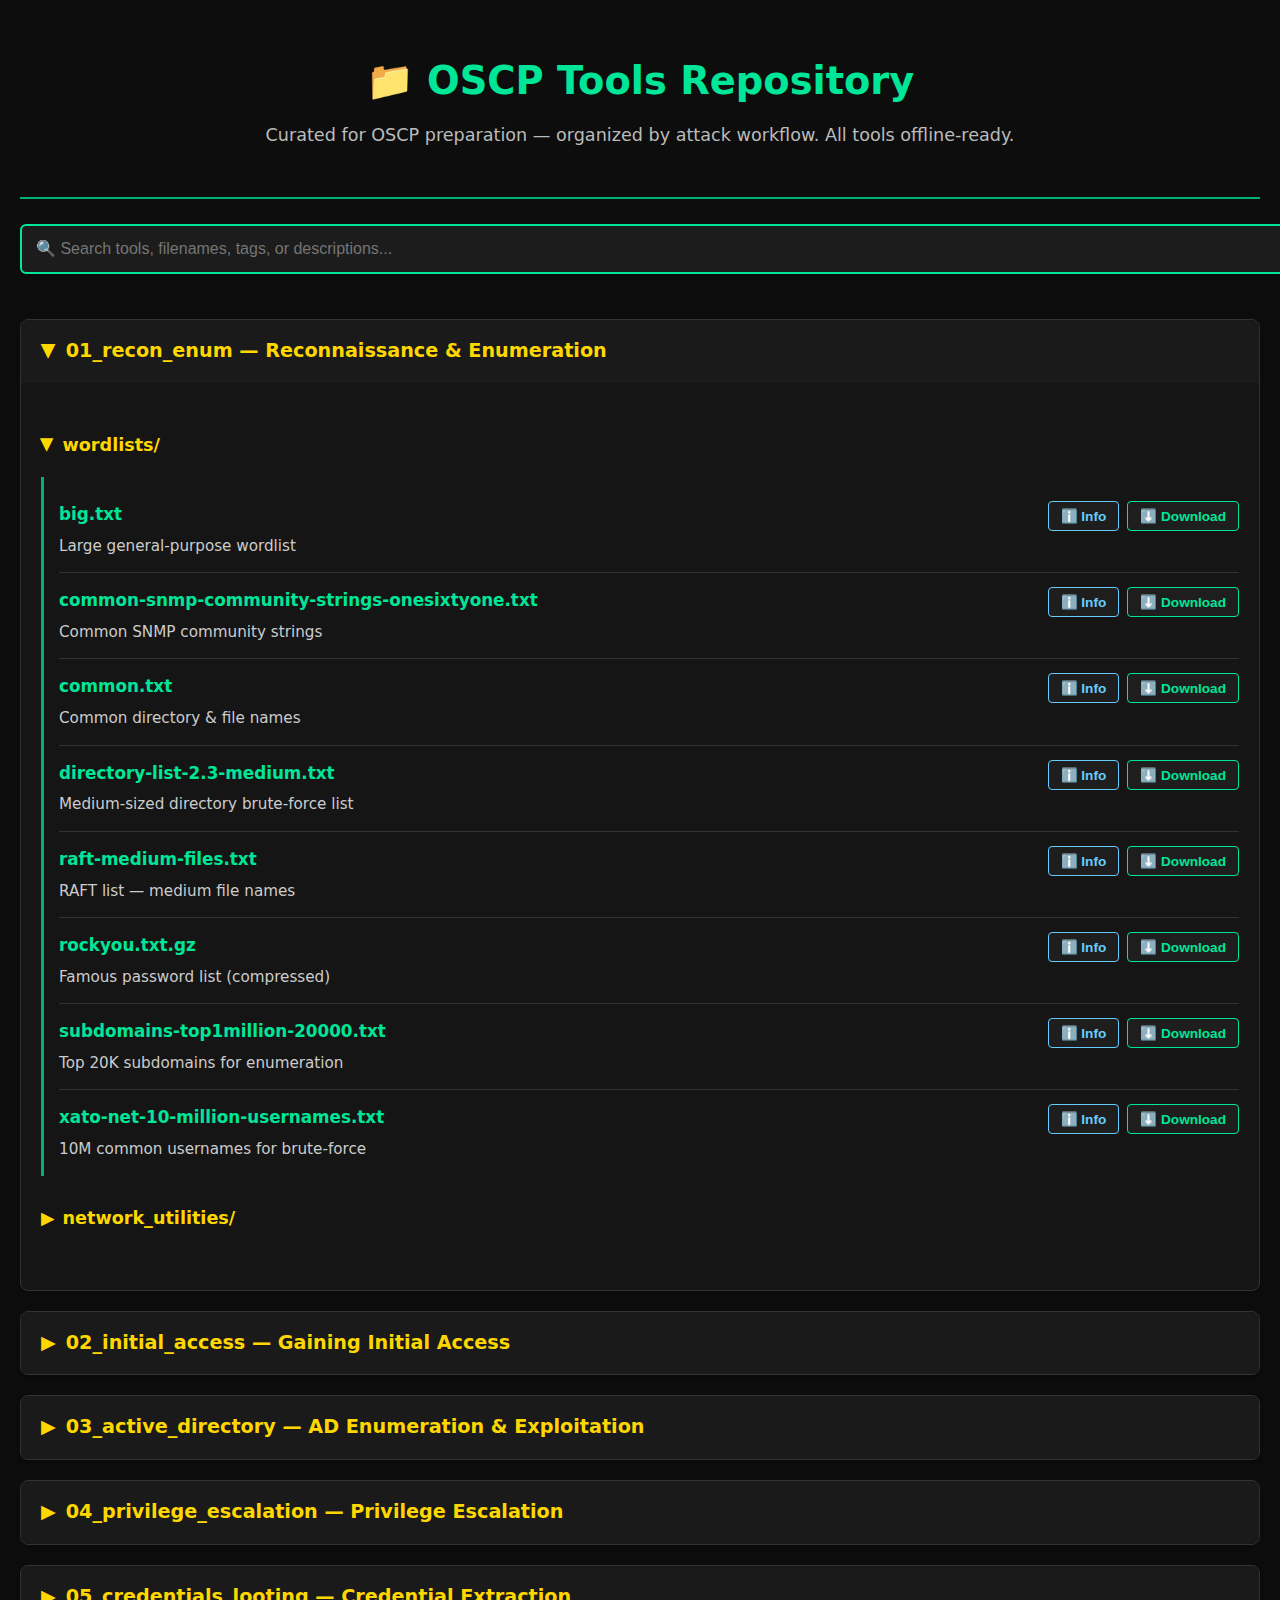
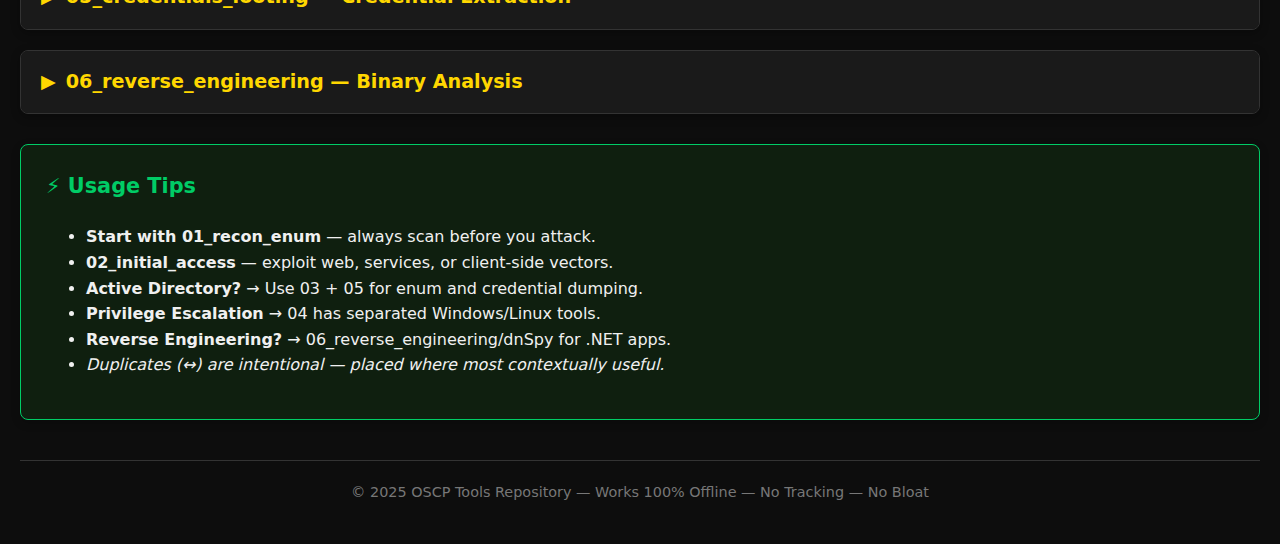
<file: Index.html>
<!DOCTYPE html>
<html lang="en">
<head>
  <meta charset="UTF-8" />
  <meta name="viewport" content="width=device-width, initial-scale=1.0"/>
  <title>OSCP Tools Repository</title>
  <style>
    body {
      font-family: system-ui, -apple-system, sans-serif;
      background: #0d0d0d;
      color: #f0f0f0;
      padding: 20px;
      line-height: 1.6;
      margin: 0;
      min-height: 100vh;
    }

    header {
      text-align: center;
      padding: 30px 0;
      border-bottom: 2px solid #00b374;
    }

    h1 {
      color: #00e699;
      font-size: 2.4rem;
      margin: 0;
      font-weight: 700;
    }

    .subtitle {
      color: #bbb;
      font-size: 1.1rem;
      margin-top: 10px;
    }

    .search {
      width: 100%;
      padding: 14px;
      margin: 25px 0;
      background: #1c1c1c;
      border: 2px solid #00e699;
      color: #fff;
      font-size: 1rem;
      border-radius: 6px;
      box-shadow: 0 2px 6px rgba(0,0,0,0.2);
    }

    .phase {
      margin: 20px 0;
      border: 1px solid #333;
      border-radius: 8px;
      background: #151515;
      overflow: hidden;
      box-shadow: 0 3px 10px rgba(0,0,0,0.3);
    }

    .phase-header {
      background: #1a1a1a;
      padding: 16px 20px;
      font-weight: 700;
      color: #ffd700;
      cursor: pointer;
      display: flex;
      align-items: center;
      font-size: 1.2rem;
    }

    .phase-header::before {
      content: "▶";
      margin-right: 10px;
      display: inline-block;
      transition: transform 0.2s ease;
    }

    .phase.open .phase-header::before {
      transform: rotate(90deg);
    }

    .phase-header:hover {
      background: #222;
    }

    .phase-content {
      padding: 0 20px;
      max-height: 0;
      overflow: hidden;
      transition: max-height 0.4s ease, padding 0.4s ease;
    }

    .phase.open .phase-content {
      padding: 20px;
      max-height: 3000px;
    }

    .category {
      margin: 20px 0;
    }

    .category-header {
      cursor: pointer;
      display: flex;
      align-items: center;
      font-weight: bold;
      color: #ffd700;
      padding: 8px 0;
      font-size: 1.1rem;
    }

    .category-header::before {
      content: "▶";
      margin-right: 8px;
      display: inline-block;
      transition: transform 0.2s ease;
    }

    .category.open .category-header::before {
      transform: rotate(90deg);
    }

    .category-content {
      max-height: 0;
      overflow: hidden;
      transition: max-height 0.3s ease;
      padding-left: 15px;
      border-left: 3px solid #00b374;
      margin-top: 10px;
    }

    .category.open .category-content {
      max-height: 1500px;
      padding-top: 10px;
    }

    .tool {
      display: flex;
      justify-content: space-between;
      align-items: flex-start;
      padding: 14px 0;
      border-bottom: 1px solid #333;
      position: relative;
    }

    .tool:last-child {
      border-bottom: none;
    }

    .tool-info {
      flex: 1;
    }

    .tool-name {
      font-weight: 700;
      color: #00e699;
      font-size: 1.05rem;
    }

    .dup {
      color: #ff6961;
      font-weight: 700;
      margin-left: 8px;
      font-size: 0.95rem;
    }

    .desc {
      color: #ccc;
      margin-top: 6px;
      font-size: 0.95rem;
    }

    .tool-actions {
      display: flex;
      gap: 8px;
      margin-left: 16px;
      flex-shrink: 0;
    }

    .btn {
      background: #1e1e1e;
      color: #00e699;
      border: 1px solid #00e699;
      padding: 6px 12px;
      border-radius: 4px;
      cursor: pointer;
      font-weight: 600;
      font-size: 0.85rem;
      transition: all 0.2s;
      white-space: nowrap;
    }

    .btn:hover {
      background: #00e699;
      color: #000;
    }

    .btn.info {
      color: #66ccff;
      border-color: #66ccff;
    }

    .btn.info:hover {
      background: #66ccff;
      color: #000;
    }

    .modal {
      display: none;
      position: fixed;
      z-index: 100;
      left: 0;
      top: 0;
      width: 100%;
      height: 100%;
      background: rgba(0,0,0,0.85);
      padding: 40px 20px;
      overflow: auto;
    }

    .modal-content {
      background: #1a1a1a;
      margin: auto;
      padding: 30px;
      border: 1px solid #00cc66;
      border-radius: 8px;
      max-width: 800px;
      animation: fadeIn 0.3s;
    }

    @keyframes fadeIn {
      from { opacity: 0; transform: translateY(20px); }
      to { opacity: 1; transform: translateY(0); }
    }

    .close {
      color: #aaa;
      float: right;
      font-size: 28px;
      font-weight: bold;
      cursor: pointer;
    }

    .close:hover {
      color: #fff;
    }

    .tag {
      display: inline-block;
      background: #2a2a2a;
      color: #aaa;
      padding: 2px 8px;
      border-radius: 4px;
      font-size: 0.8rem;
      margin: 2px 4px 2px 0;
    }

    .tag-phase {
      background: #3a1a3a;
      color: #ffd700;
    }

    .modal h2 {
      color: #00e699;
      margin-top: 0;
    }

    .modal p {
      margin: 10px 0;
    }

    .modal-section {
      margin: 20px 0;
    }

    .modal-section h3 {
      color: #ffd700;
      border-bottom: 1px solid #333;
      padding-bottom: 5px;
    }

    .tips {
      background: #0f1f0f;
      padding: 25px;
      margin: 30px 0;
      border: 1px solid #00cc66;
      border-radius: 8px;
      box-shadow: 0 3px 10px rgba(0,0,0,0.2);
    }

    .tips h3 {
      color: #00cc66;
      margin-top: 0;
      font-size: 1.3rem;
    }

    footer {
      text-align: center;
      margin-top: 40px;
      padding: 20px;
      color: #777;
      font-size: 0.9rem;
      border-top: 1px solid #333;
    }

    @media (max-width: 768px) {
      body {
        padding: 12px;
      }
      h1 {
        font-size: 1.8rem;
      }
      .phase-header {
        font-size: 1.1rem;
        padding: 14px 16px;
      }
      .tool-actions {
        flex-direction: column;
        margin-left: 0;
        margin-top: 10px;
      }
    }
  </style>
</head>
<body>
  <header>
    <h1>📁 OSCP Tools Repository</h1>
    <p class="subtitle">Curated for OSCP preparation — organized by attack workflow. All tools offline-ready.</p>
  </header>

  <input type="text" id="search" class="search" placeholder="🔍 Search tools, filenames, tags, or descriptions..." />

  <div id="container"></div>

  <div class="tips">
    <h3>⚡ Usage Tips</h3>
    <ul>
      <li><strong>Start with 01_recon_enum</strong> — always scan before you attack.</li>
      <li><strong>02_initial_access</strong> — exploit web, services, or client-side vectors.</li>
      <li><strong>Active Directory?</strong> → Use 03 + 05 for enum and credential dumping.</li>
      <li><strong>Privilege Escalation</strong> → 04 has separated Windows/Linux tools.</li>
      <li><strong>Reverse Engineering?</strong> → 06_reverse_engineering/dnSpy for .NET apps.</li>
      <li><em>Duplicates (↔) are intentional — placed where most contextually useful.</em></li>
    </ul>
  </div>

  <!-- Modal -->
  <div id="infoModal" class="modal">
    <div class="modal-content">
      <span class="close">&times;</span>
      <h2 id="modalTitle">Tool Info</h2>
      <div id="modalDescription"></div>
      <div id="modalTags"></div>
      <div id="modalPhase"></div>
    </div>
  </div>

  <footer>
    © 2025 OSCP Tools Repository — Works 100% Offline — No Tracking — No Bloat
  </footer>

  <script>
    const modal = document.getElementById('infoModal');
    const span = document.querySelector('.close');

    const toolLookup = {};
    let toolIdCounter = 0;

    span.onclick = function() {
      modal.style.display = "none";
    }

    window.onclick = function(event) {
      if (event.target == modal) {
        modal.style.display = "none";
      }
    }

    function showInfo(toolId) {
      const tool = toolLookup[toolId];
      if (!tool) return;

      document.getElementById('modalTitle').textContent = tool.name;
      document.getElementById('modalDescription').innerHTML = `<strong>Description:</strong> ${tool.detail || tool.desc}`;
      
      let tagsHtml = '<strong>Tags:</strong> ';
      tagsHtml += tool.tags.map(tag => `<span class="tag">${tag}</span>`).join('');
      document.getElementById('modalTags').innerHTML = tagsHtml;

      document.getElementById('modalPhase').innerHTML = `<strong>Phase:</strong> <span class="tag tag-phase">${tool.phase}</span>`;

      modal.style.display = "block";
    }

    // ✅ LOCAL FILE DOWNLOAD — NO URLS
    function downloadTool(filename) {
      const filePath = `./tools/${filename}`;
      const link = document.createElement('a');
      link.href = filePath;
      link.download = filename;
      document.body.appendChild(link);
      link.click();
      document.body.removeChild(link);
    }

    const data = [
      {
        name: "01_recon_enum — Reconnaissance & Enumeration",
        tools: [
          {
            cat: "wordlists/",
            items: [
              {
                name: "big.txt",
                desc: "Large general-purpose wordlist",
                file: "big.txt",
                detail: "A large, general-purpose wordlist containing common directory, file, and subdomain names. Often used as a fallback when more targeted lists fail.",
                tags: ["wordlist", "bruteforce", "directories", "fallback", "general"],
                phase: "01_recon_enum"
              },
              {
                name: "common-snmp-community-strings-onesixtyone.txt",
                desc: "Common SNMP community strings",
                file: "common-snmp-community-strings-onesixtyone.txt",
                detail: "List of commonly used SNMP community strings (like public, private, admin) used to brute-force SNMP services.",
                tags: ["snmp", "bruteforce", "network", "enumeration", "community strings"],
                phase: "01_recon_enum"
              },
              {
                name: "common.txt",
                desc: "Common directory & file names",
                file: "common.txt",
                detail: "Short, curated list of the most common web paths (e.g., /admin, /login, /config). Fast for quick scans.",
                tags: ["wordlist", "web", "fast", "common paths", "quick enum"],
                phase: "01_recon_enum"
              },
              {
                name: "directory-list-2.3-medium.txt",
                desc: "Medium-sized directory brute-force list",
                file: "directory-list-2.3-medium.txt",
                detail: "Medium-sized, well-known directory brute-force list from the DirBuster project. Balanced between speed and coverage.",
                tags: ["wordlist", "dirbuster", "web enum", "medium", "oscp staple"],
                phase: "01_recon_enum"
              },
              {
                name: "raft-medium-files.txt",
                desc: "RAFT list — medium file names",
                file: "raft-medium-files.txt",
                detail: "From the RAFT project — focused on file names (not directories), e.g., backup.zip, config.php, test.aspx.",
                tags: ["wordlist", "files", "raft", "backup files", "source exposure"],
                phase: "01_recon_enum"
              },
              {
                name: "rockyou.txt.gz",
                desc: "Famous password list (compressed)",
                file: "rockyou.txt.gz",
                detail: "Legendary password wordlist from the RockYou breach (2009). Contains 14+ million real-world passwords. Compressed to save space.",
                tags: ["passwords", "rockyou", "cracking", "bruteforce", "credential attack"],
                phase: "02_initial_access"
              },
              {
                name: "subdomains-top1million-20000.txt",
                desc: "Top 20K subdomains for enumeration",
                file: "subdomains-top1million-20000.txt",
                detail: "Top 20,000 most common subdomains (e.g., www, mail, dev, api, staging) from public DNS data.",
                tags: ["subdomains", "dns", "vhost", "bruteforce", "recon"],
                phase: "01_recon_enum"
              },
              {
                name: "xato-net-10-million-usernames.txt",
                desc: "10M common usernames for brute-force",
                file: "xato-net-10-million-usernames.txt",
                detail: "List of 10 million commonly used usernames (e.g., admin, test, user1, backup, svc_apache).",
                tags: ["usernames", "spraying", "kerberos", "enum", "credential"],
                phase: "01_recon_enum"
              }
            ]
          },
          {
            cat: "network_utilities/",
            items: [
              {
                name: "ncat",
                desc: "Quick shell connections",
                file: "ncat",
                detail: "Modern Netcat from Nmap project — supports SSL, proxy, IPv6, and connection brokering.",
                tags: ["netcat", "shell", "transfer", "tunnel", "nc"],
                phase: "01_recon_enum"
              },
              {
                name: "chisel.zip",
                desc: "Port forwarding / pivoting",
                file: "chisel.zip",
                detail: "Fast TCP/UDP tunnel over HTTP, secured via SSH. Creates SOCKS proxies or port forwards through firewalls.",
                tags: ["tunnel", "pivot", "socks", "proxy", "firewall bypass"],
                phase: "01_recon_enum"
              },
              {
                name: "ligolo.zip",
                desc: "Lateral movement proxy",
                file: "ligolo.zip",
                detail: "Lightweight, reverse tunneling tool for lateral movement. Creates encrypted tunnels for proxying traffic.",
                tags: ["pivot", "tunnel", "proxy", "lateral movement", "ligolo-ng"],
                phase: "01_recon_enum"
              },
              {
                name: "PowerCat.ps1",
                desc: "PowerShell netcat",
                file: "PowerCat.ps1",
                dup: "from 01_recon_enum",
                detail: "PowerShell implementation of Netcat. Can listen, connect, transfer files, and execute commands.",
                tags: ["powershell", "netcat", "reverse shell", "windows", "av evasion"],
                phase: "01_recon_enum"
              },
              {
                name: "PortKnocker.sh",
                desc: "Port knocking script",
                file: "PortKnocker.sh",
                detail: "Bash script to perform port knocking — sending packets to closed ports in sequence to trigger hidden services.",
                tags: ["port knocking", "stealth", "access", "script", "covert"],
                phase: "01_recon_enum"
              },
              {
                name: "windapsearch.py",
                desc: "LDAP enumeration",
                file: "windapsearch.py",
                detail: "Python script to enumerate Active Directory via LDAP queries — users, groups, computers, SPNs.",
                tags: ["ldap", "ad enum", "python", "lightweight", "enumeration"],
                phase: "01_recon_enum"
              },
              {
                name: "linpeas.sh",
                desc: "Linux privilege enumeration",
                file: "linpeas.sh",
                dup: "from 04/linux",
                detail: "Linux Privilege Escalation Awesome Script — automated enumeration of misconfigurations, credentials, exploits.",
                tags: ["linux", "privesc", "enum", "automation", "peass"],
                phase: "01_recon_enum"
              },
              {
                name: "winpeasx64.exe",
                desc: "Windows enumeration tool",
                file: "winpeasx64.exe",
                dup: "from 04/windows",
                detail: "Windows Privilege Escalation Awesome Script — .exe version for easy execution on Windows targets.",
                tags: ["windows", "privesc", "enum", "peass", "executable"],
                phase: "01_recon_enum"
              }
            ]
          }
        ]
      },
      {
        name: "02_initial_access — Gaining Initial Access",
        tools: [
          {
            cat: "client_side_attacks/",
            items: [
              {
                name: "exploit.lnk, payload.dll",
                desc: "Malicious files for social engineering",
                file: "client_side.zip",
                detail: "Archive containing malicious LNK, SCF, or DLL files for client-side attacks (e.g., via SMB share or email).",
                tags: ["client-side", "social engineering", "lnk", "dll", "phishing"],
                phase: "02_initial_access"
              }
            ]
          },
          {
            cat: "git_dumper/",
            items: [
              {
                name: "gitdumper.sh",
                desc: "Extract data from exposed .git repos",
                file: "gitdumper.sh",
                detail: "Part of git-tools — downloads and reconstructs exposed .git directories from web servers.",
                tags: ["git", "source leak", "recon", "initial access", "git dumper"],
                phase: "02_initial_access"
              }
            ]
          },
          {
            cat: "cross_compiling/",
            items: [
              {
                name: "adduser.c, evil.dll",
                desc: "Source for compiling custom payloads",
                file: "payloads.zip",
                detail: "Source code (C, C#, etc.) for compiling custom payloads — e.g., adding users, reverse shells, or DLLs.",
                tags: ["source", "compile", "custom", "bypass", "payload"],
                phase: "02_initial_access"
              }
            ]
          },
          {
            cat: "utils",
            items: [
              {
                name: "PowerCat.ps1",
                desc: "Reverse shell & tunneling",
                file: "PowerCat.ps1",
                dup: "from 01_recon_enum",
                detail: "PowerShell implementation of Netcat. Can listen, connect, transfer files, and execute commands.",
                tags: ["powershell", "netcat", "reverse shell", "windows", "av evasion"],
                phase: "02_initial_access"
              }
            ]
          }
        ]
      },
      {
        name: "03_active_directory — AD Enumeration & Exploitation",
        tools: [
          {
            cat: "Enumeration Scripts",
            items: [
              {
                name: "PowerView.ps1",
                desc: "Active Directory reconnaissance",
                file: "PowerView.ps1",
                detail: "PowerShell script for comprehensive AD enumeration — users, groups, ACLs, trusts, GPOs.",
                tags: ["powershell", "ad", "enum", "bloodhound", "powerview"],
                phase: "03_active_directory"
              },
              {
                name: "Get-SPN.ps1",
                desc: "Enumerate Service Principal Names",
                file: "Get-SPN.ps1",
                detail: "Scripts to request Kerberos service tickets (SPNs) and crack them offline for passwords.",
                tags: ["kerberoast", "spn", "tickets", "crack", "ad"],
                phase: "03_active_directory"
              },
              {
                name: "GetNPUsers.py",
                desc: "Find AS-REP roastable users",
                file: "GetNPUsers.py",
                detail: "Impacket script to find AS-REP roastable users (no Kerberos pre-auth).",
                tags: ["asrep roast", "impacket", "kerberos", "no preauth", "crack"],
                phase: "03_active_directory"
              }
            ]
          },
          {
            cat: "Exploitation Tools",
            items: [
              {
                name: "SharpHound.exe",
                desc: "Collect data for BloodHound",
                file: "SharpHound.exe",
                detail: ".NET collector for BloodHound — gathers AD relationships for graph-based attack path analysis.",
                tags: ["bloodhound", "ad", "graph", "sharp", "collector"],
                phase: "03_active_directory"
              },
              {
                name: "SharpGPOAbuse.exe",
                desc: "Abuse Group Policy Objects",
                file: "SharpGPOAbuse.exe",
                detail: "Tool to exploit Group Policy Object permissions for RCE or privilege escalation.",
                tags: ["gpo", "abuse", "privesc", "rce", "sharp"],
                phase: "03_active_directory"
              }
            ]
          },
          {
            cat: "Credential Tools",
            items: [
              {
                name: "mimikatz.exe",
                desc: "Dump credentials from memory",
                file: "mimikatz.exe",
                dup: "from 05",
                detail: "Swiss Army knife for Windows credential extraction — LSASS dump, tickets, hashes, DPAPI.",
                tags: ["mimikatz", "credentials", "lsass", "hashes", "tickets"],
                phase: "03_active_directory"
              },
              {
                name: "Rubeus.exe",
                desc: "Kerberos ticket manipulation",
                file: "Rubeus.exe",
                dup: "from 05",
                detail: "C# tool for Kerberos interaction — request, abuse, and forge tickets (TGTs, TGS, Silver/Golden).",
                tags: ["kerberos", "rubeus", "tickets", "ptt", "otp"],
                phase: "03_active_directory"
              }
            ]
          }
        ]
      },
      {
        name: "04_privilege_escalation — Privilege Escalation",
        tools: [
          {
            cat: "windows/",
            items: [
              {
                name: "PowerUp.ps1",
                desc: "Automated Windows privilege escalation",
                file: "PowerUp.ps1",
                detail: "Automated Windows privilege escalation checker — finds misconfigurations, unquoted paths, weak services.",
                tags: ["windows", "privesc", "automation", "powerup", "powershell"],
                phase: "04_privilege_escalation"
              },
              {
                name: "JuicyPotato.exe",
                desc: "Exploit impersonation privileges",
                file: "JuicyPotato.exe",
                cat: "potatoes/",
                detail: "Exploits SeImpersonate/SeAssignPrimaryToken privileges to escalate from service accounts to SYSTEM.",
                tags: ["potato", "privesc", "windows", "impersonate", "clsid"],
                phase: "04_privilege_escalation"
              },
              {
                name: "winpeasx64.exe",
                desc: "Comprehensive Windows enumeration",
                file: "winpeasx64.exe",
                dup: "from 01",
                detail: "Windows Privilege Escalation Awesome Script — .exe version for easy execution on Windows targets.",
                tags: ["windows", "privesc", "enum", "peass", "executable"],
                phase: "04_privilege_escalation"
              },
              {
                name: "chisel",
                desc: "Tunneling for pivoting",
                file: "chisel",
                dup: "from 01",
                detail: "Fast TCP/UDP tunnel over HTTP, secured via SSH. Creates SOCKS proxies or port forwards through firewalls.",
                tags: ["tunnel", "pivot", "socks", "proxy", "firewall bypass"],
                phase: "04_privilege_escalation"
              }
            ]
          },
          {
            cat: "linux/",
            items: [
              {
                name: "linpeas.sh",
                desc: "All-in-one Linux enumeration script",
                file: "linpeas.sh",
                dup: "from 01",
                detail: "Linux Privilege Escalation Awesome Script — automated enumeration of misconfigurations, credentials, exploits.",
                tags: ["linux", "privesc", "enum", "automation", "peass"],
                phase: "04_privilege_escalation"
              },
              {
                name: "LinEnum.sh",
                desc: "Classic Linux privilege escalation checker",
                file: "LinEnum.sh",
                detail: "Bash script for Linux privilege escalation enumeration — SUID, cron, processes, network, users.",
                tags: ["linux", "privesc", "enum", "bash", "linenum"],
                phase: "04_privilege_escalation"
              }
            ]
          },
          {
            cat: "cross_platform/peas-utils",
            items: [
              {
                name: "json2pdf.py",
                desc: "Convert PEAS output to PDF",
                file: "json2pdf.py",
                detail: "Converts JSON output from linpeas/winpeas into searchable, formatted PDF reports.",
                tags: ["report", "pdf", "json", "peas", "documentation"],
                phase: "04_privilege_escalation"
              }
            ]
          }
        ]
      },
      {
        name: "05_credentials_looting — Credential Extraction",
        tools: [
          {
            cat: "Credential Dumpers",
            items: [
              {
                name: "mimikatz.exe",
                desc: "Extract passwords, hashes, tickets",
                file: "mimikatz.exe",
                dup: "also in 03 & 04",
                detail: "Swiss Army knife for Windows credential extraction — LSASS dump, tickets, hashes, DPAPI.",
                tags: ["mimikatz", "credentials", "lsass", "hashes", "tickets"],
                phase: "05_credentials_looting"
              },
              {
                name: "Rubeus.exe",
                desc: "Request & abuse Kerberos tickets",
                file: "Rubeus.exe",
                dup: "also in 03",
                detail: "C# tool for Kerberos interaction — request, abuse, and forge tickets (TGTs, TGS, Silver/Golden).",
                tags: ["kerberos", "rubeus", "tickets", "ptt", "otp"],
                phase: "05_credentials_looting"
              }
            ]
          }
        ]
      },
      {
        name: "06_reverse_engineering — Binary Analysis",
        tools: [
          {
            cat: "Tools",
            items: [
              {
                name: "dnSpy/",
                desc: ".NET assembly browser, decompiler, debugger",
                file: "dnSpy.zip",
                dup: "also in 04/windows",
                detail: ".NET assembly editor, decompiler, and debugger. Lets you modify and recompile .NET binaries.",
                tags: ["reverse engineering", "dotnet", "decompile", "debug", "dnspy"],
                phase: "06_reverse_engineering"
              }
            ]
          }
        ]
      }
    ];

    const container = document.getElementById('container');
    const search = document.getElementById('search');

    function render() {
      container.innerHTML = '';

      data.forEach(phase => {
        const phaseEl = document.createElement('div');
        phaseEl.className = 'phase';

        // Auto-open 01_recon_enum
        if (phase.name.includes("01_recon_enum")) {
          phaseEl.classList.add('open');
        }

        phaseEl.innerHTML = `
          <div class="phase-header">${phase.name}</div>
          <div class="phase-content"></div>
        `;

        const phaseContent = phaseEl.querySelector('.phase-content');

        phase.tools.forEach(cat => {
          const catEl = document.createElement('div');
          catEl.className = 'category';

          // Auto-open wordlists/ inside 01_recon_enum
          if (cat.cat === "wordlists/" && phase.name.includes("01_recon_enum")) {
            catEl.classList.add('open');
          }

          catEl.innerHTML = `
            <div class="category-header">${cat.cat}</div>
            <div class="category-content"></div>
          `;

          const catContent = catEl.querySelector('.category-content');

          let toolsHtml = '';
          cat.items.forEach(tool => {
            const toolId = toolIdCounter++;
            toolLookup[toolId] = tool;

            toolsHtml += `
              <div class="tool">
                <div class="tool-info">
                  <div>
                    <span class="tool-name">${tool.name}</span>
                    ${tool.dup ? `<span class="dup">↔ ${tool.dup}</span>` : ''}
                  </div>
                  <div class="desc">${tool.desc}</div>
                </div>
                <div class="tool-actions">
                  <button class="btn info" onclick="showInfo(${toolId})">ℹ️ Info</button>
                  <button class="btn" onclick="downloadTool('${tool.file}')">⬇️ Download</button>
                </div>
              </div>
            `;
          });

          catContent.innerHTML = toolsHtml;

          // Toggle category
          catEl.querySelector('.category-header').addEventListener('click', function(e) {
            e.stopPropagation(); // Don't trigger phase toggle
            catEl.classList.toggle('open');
          });

          phaseContent.appendChild(catEl);
        });

        // Toggle phase
        phaseEl.querySelector('.phase-header').addEventListener('click', function() {
          phaseEl.classList.toggle('open');
        });

        container.appendChild(phaseEl);
      });
    }

    search.addEventListener('input', e => {
      const q = e.target.value.toLowerCase();
      document.querySelectorAll('.tool').forEach(el => {
        const text = el.textContent.toLowerCase();
        el.style.display = text.includes(q) ? 'flex' : 'none';
      });
    });

    render();
  </script>
</body>
</html>
</file>
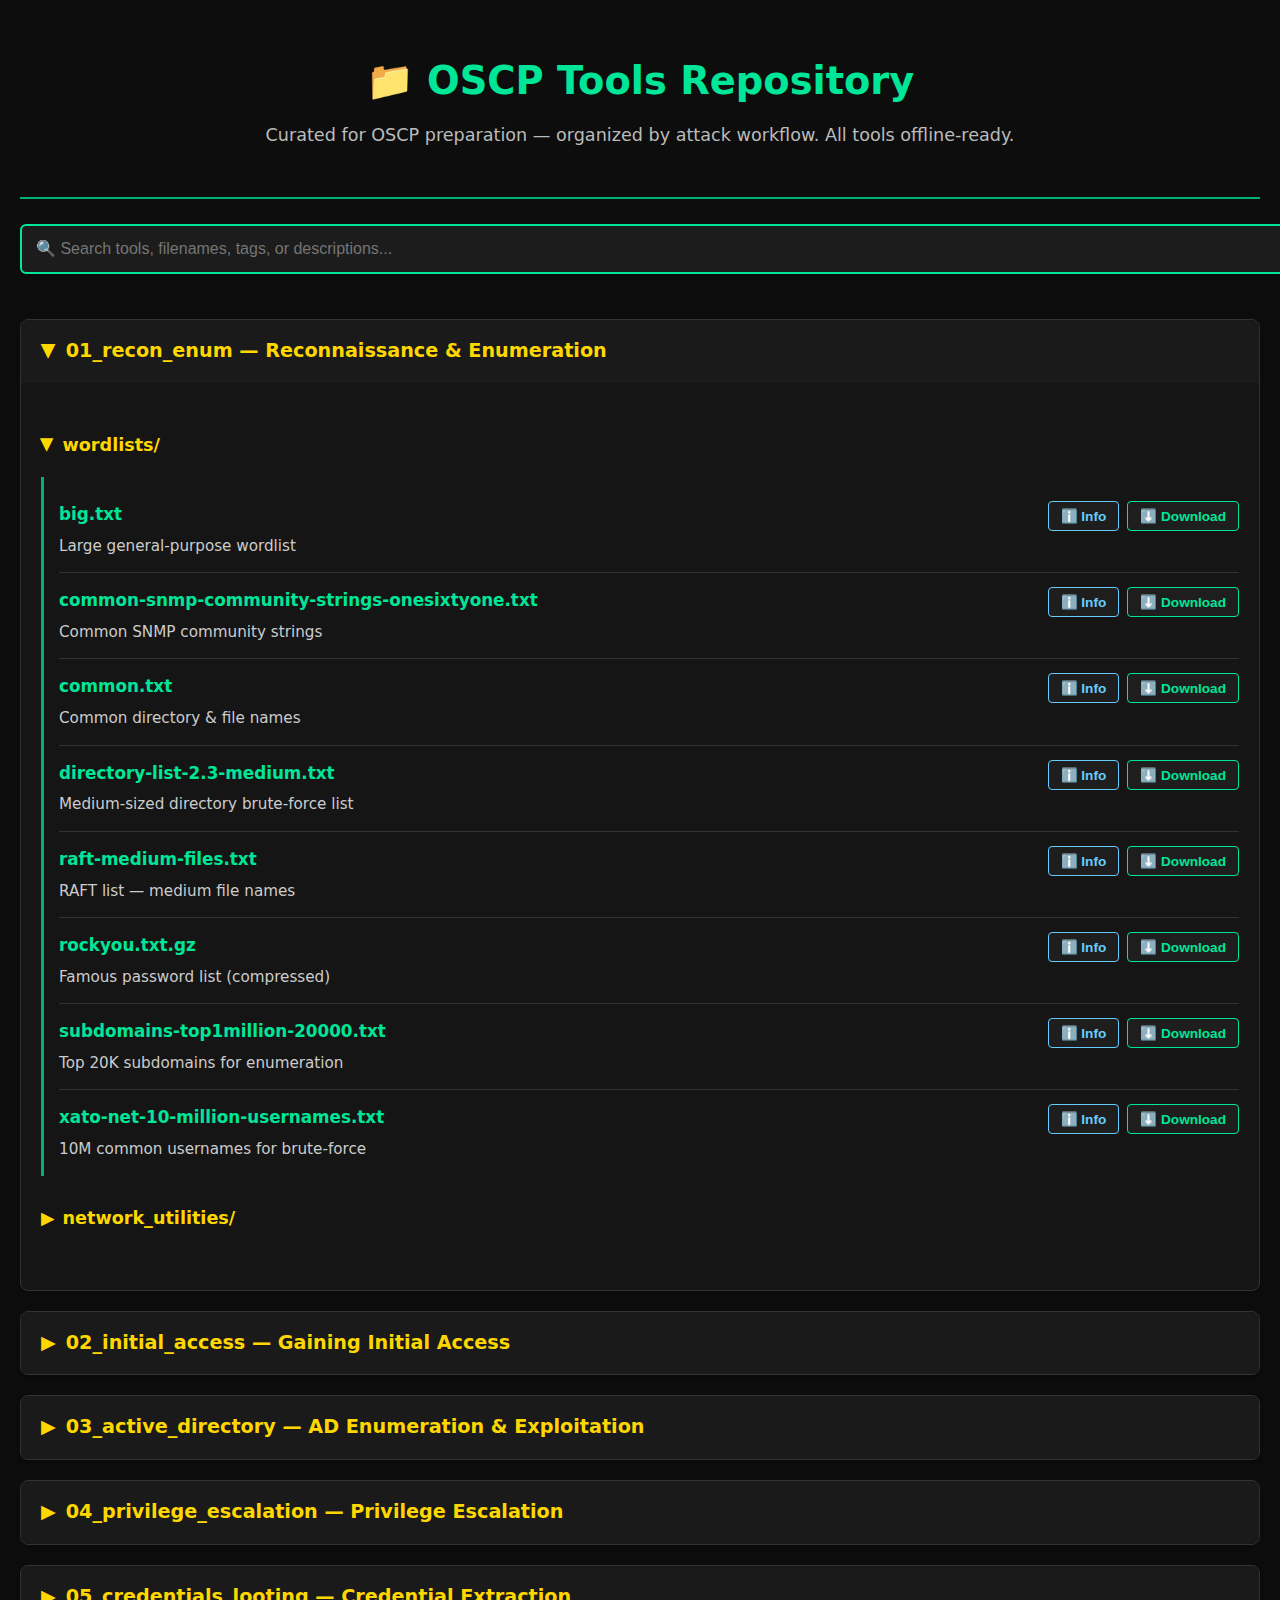
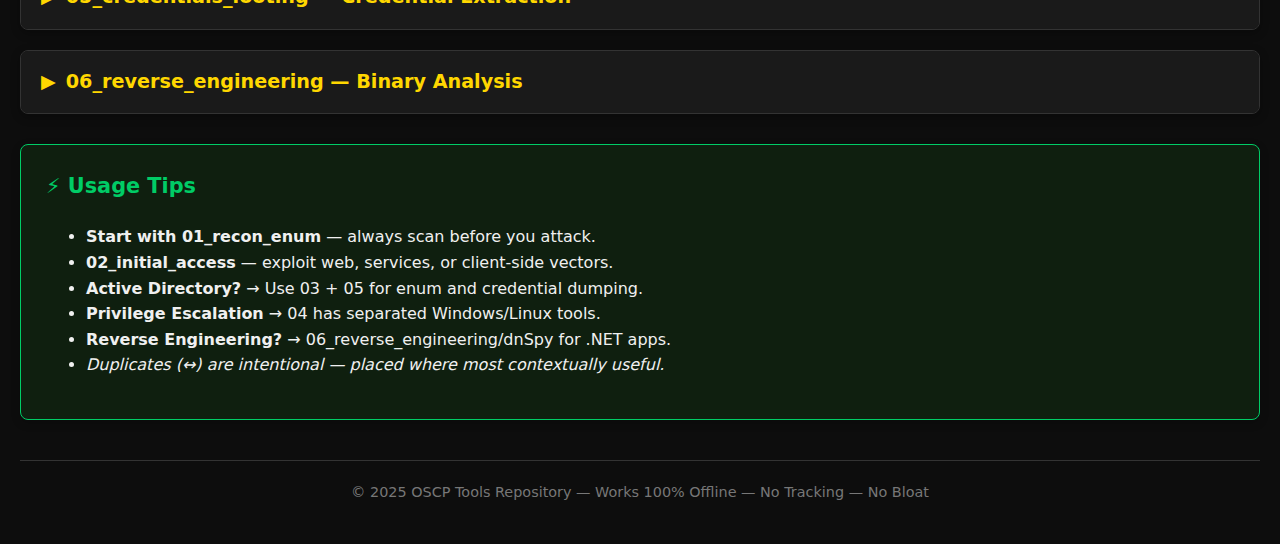
<file: new.html>
<!DOCTYPE html>
<html lang="en">
<head>
  <meta charset="UTF-8" />
  <meta name="viewport" content="width=device-width, initial-scale=1.0"/>
  <title>OSCP Tools Repository</title>
  <style>
    body {
      font-family: system-ui, -apple-system, sans-serif;
      background: #0d0d0d;
      color: #f0f0f0;
      padding: 20px;
      line-height: 1.6;
      margin: 0;
      min-height: 100vh;
    }

    header {
      text-align: center;
      padding: 30px 0;
      border-bottom: 2px solid #00b374;
    }

    h1 {
      color: #00e699;
      font-size: 2.4rem;
      margin: 0;
      font-weight: 700;
    }

    .subtitle {
      color: #bbb;
      font-size: 1.1rem;
      margin-top: 10px;
    }

    .search {
      width: 100%;
      padding: 14px;
      margin: 25px 0;
      background: #1c1c1c;
      border: 2px solid #00e699;
      color: #fff;
      font-size: 1rem;
      border-radius: 6px;
      box-shadow: 0 2px 6px rgba(0,0,0,0.2);
    }

    .phase {
      margin: 20px 0;
      border: 1px solid #333;
      border-radius: 8px;
      background: #151515;
      overflow: hidden;
      box-shadow: 0 3px 10px rgba(0,0,0,0.3);
    }

    .phase-header {
      background: #1a1a1a;
      padding: 16px 20px;
      font-weight: 700;
      color: #ffd700;
      cursor: pointer;
      display: flex;
      align-items: center;
      font-size: 1.2rem;
    }

    .phase-header::before {
      content: "▶";
      margin-right: 10px;
      display: inline-block;
      transition: transform 0.2s ease;
    }

    .phase.open .phase-header::before {
      transform: rotate(90deg);
    }

    .phase-header:hover {
      background: #222;
    }

    .phase-content {
      padding: 0 20px;
      max-height: 0;
      overflow: hidden;
      transition: max-height 0.4s ease, padding 0.4s ease;
    }

    .phase.open .phase-content {
      padding: 20px;
      max-height: 3000px;
    }

    .category {
      margin: 20px 0;
    }

    .category-header {
      cursor: pointer;
      display: flex;
      align-items: center;
      font-weight: bold;
      color: #ffd700;
      padding: 8px 0;
      font-size: 1.1rem;
    }

    .category-header::before {
      content: "▶";
      margin-right: 8px;
      display: inline-block;
      transition: transform 0.2s ease;
    }

    .category.open .category-header::before {
      transform: rotate(90deg);
    }

    .category-content {
      max-height: 0;
      overflow: hidden;
      transition: max-height 0.3s ease;
      padding-left: 15px;
      border-left: 3px solid #00b374;
      margin-top: 10px;
    }

    .category.open .category-content {
      max-height: 1500px;
      padding-top: 10px;
    }

    .tool {
      display: flex;
      justify-content: space-between;
      align-items: flex-start;
      padding: 14px 0;
      border-bottom: 1px solid #333;
      position: relative;
    }

    .tool:last-child {
      border-bottom: none;
    }

    .tool-info {
      flex: 1;
    }

    .tool-name {
      font-weight: 700;
      color: #00e699;
      font-size: 1.05rem;
    }

    .dup {
      color: #ff6961;
      font-weight: 700;
      margin-left: 8px;
      font-size: 0.95rem;
    }

    .desc {
      color: #ccc;
      margin-top: 6px;
      font-size: 0.95rem;
    }

    .tool-actions {
      display: flex;
      gap: 8px;
      margin-left: 16px;
      flex-shrink: 0;
    }

    .btn {
      background: #1e1e1e;
      color: #00e699;
      border: 1px solid #00e699;
      padding: 6px 12px;
      border-radius: 4px;
      cursor: pointer;
      font-weight: 600;
      font-size: 0.85rem;
      transition: all 0.2s;
      white-space: nowrap;
    }

    .btn:hover {
      background: #00e699;
      color: #000;
    }

    .btn.info {
      color: #66ccff;
      border-color: #66ccff;
    }

    .btn.info:hover {
      background: #66ccff;
      color: #000;
    }

    .modal {
      display: none;
      position: fixed;
      z-index: 100;
      left: 0;
      top: 0;
      width: 100%;
      height: 100%;
      background: rgba(0,0,0,0.85);
      padding: 40px 20px;
      overflow: auto;
    }

    .modal-content {
      background: #1a1a1a;
      margin: auto;
      padding: 30px;
      border: 1px solid #00cc66;
      border-radius: 8px;
      max-width: 800px;
      animation: fadeIn 0.3s;
    }

    @keyframes fadeIn {
      from { opacity: 0; transform: translateY(20px); }
      to { opacity: 1; transform: translateY(0); }
    }

    .close {
      color: #aaa;
      float: right;
      font-size: 28px;
      font-weight: bold;
      cursor: pointer;
    }

    .close:hover {
      color: #fff;
    }

    .tag {
      display: inline-block;
      background: #2a2a2a;
      color: #aaa;
      padding: 2px 8px;
      border-radius: 4px;
      font-size: 0.8rem;
      margin: 2px 4px 2px 0;
    }

    .tag-phase {
      background: #3a1a3a;
      color: #ffd700;
    }

    .modal h2 {
      color: #00e699;
      margin-top: 0;
    }

    .modal p {
      margin: 10px 0;
    }

    .modal-section {
      margin: 20px 0;
    }

    .modal-section h3 {
      color: #ffd700;
      border-bottom: 1px solid #333;
      padding-bottom: 5px;
    }

    .tips {
      background: #0f1f0f;
      padding: 25px;
      margin: 30px 0;
      border: 1px solid #00cc66;
      border-radius: 8px;
      box-shadow: 0 3px 10px rgba(0,0,0,0.2);
    }

    .tips h3 {
      color: #00cc66;
      margin-top: 0;
      font-size: 1.3rem;
    }

    footer {
      text-align: center;
      margin-top: 40px;
      padding: 20px;
      color: #777;
      font-size: 0.9rem;
      border-top: 1px solid #333;
    }

    @media (max-width: 768px) {
      body {
        padding: 12px;
      }
      h1 {
        font-size: 1.8rem;
      }
      .phase-header {
        font-size: 1.1rem;
        padding: 14px 16px;
      }
      .tool-actions {
        flex-direction: column;
        margin-left: 0;
        margin-top: 10px;
      }
    }
  </style>
</head>
<body>
  <header>
    <h1>📁 OSCP Tools Repository</h1>
    <p class="subtitle">Curated for OSCP preparation — organized by attack workflow. All tools offline-ready.</p>
  </header>

  <input type="text" id="search" class="search" placeholder="🔍 Search tools, filenames, tags, or descriptions..." />

  <div id="container"></div>

  <div class="tips">
    <h3>⚡ Usage Tips</h3>
    <ul>
      <li><strong>Start with 01_recon_enum</strong> — always scan before you attack.</li>
      <li><strong>02_initial_access</strong> — exploit web, services, or client-side vectors.</li>
      <li><strong>Active Directory?</strong> → Use 03 + 05 for enum and credential dumping.</li>
      <li><strong>Privilege Escalation</strong> → 04 has separated Windows/Linux tools.</li>
      <li><strong>Reverse Engineering?</strong> → 06_reverse_engineering/dnSpy for .NET apps.</li>
      <li><em>Duplicates (↔) are intentional — placed where most contextually useful.</em></li>
    </ul>
  </div>

  <!-- Modal -->
  <div id="infoModal" class="modal">
    <div class="modal-content">
      <span class="close">&times;</span>
      <h2 id="modalTitle">Tool Info</h2>
      <div id="modalDescription"></div>
      <div id="modalTags"></div>
      <div id="modalPhase"></div>
    </div>
  </div>

  <footer>
    © 2025 OSCP Tools Repository — Works 100% Offline — No Tracking — No Bloat
  </footer>

  <script>
    const modal = document.getElementById('infoModal');
    const span = document.querySelector('.close');

    const toolLookup = {};
    let toolIdCounter = 0;

    span.onclick = function() {
      modal.style.display = "none";
    }

    window.onclick = function(event) {
      if (event.target == modal) {
        modal.style.display = "none";
      }
    }

    function showInfo(toolId) {
      const tool = toolLookup[toolId];
      if (!tool) return;

      document.getElementById('modalTitle').textContent = tool.name;
      document.getElementById('modalDescription').innerHTML = `<strong>Description:</strong> ${tool.detail || tool.desc}`;
      
      let tagsHtml = '<strong>Tags:</strong> ';
      tagsHtml += tool.tags.map(tag => `<span class="tag">${tag}</span>`).join('');
      document.getElementById('modalTags').innerHTML = tagsHtml;

      document.getElementById('modalPhase').innerHTML = `<strong>Phase:</strong> <span class="tag tag-phase">${tool.phase}</span>`;

      modal.style.display = "block";
    }

    // ✅ LOCAL FILE DOWNLOAD — NO URLS
    function downloadTool(filename) {
      const filePath = `./tools/${filename}`;
      const link = document.createElement('a');
      link.href = filePath;
      link.download = filename;
      document.body.appendChild(link);
      link.click();
      document.body.removeChild(link);
    }

    const data = [
      {
        name: "01_recon_enum — Reconnaissance & Enumeration",
        tools: [
          {
            cat: "wordlists/",
            items: [
              {
                name: "big.txt",
                desc: "Large general-purpose wordlist",
                file: "big.txt",
                detail: "A large, general-purpose wordlist containing common directory, file, and subdomain names. Often used as a fallback when more targeted lists fail.",
                tags: ["wordlist", "bruteforce", "directories", "fallback", "general"],
                phase: "01_recon_enum"
              },
              {
                name: "common-snmp-community-strings-onesixtyone.txt",
                desc: "Common SNMP community strings",
                file: "common-snmp-community-strings-onesixtyone.txt",
                detail: "List of commonly used SNMP community strings (like public, private, admin) used to brute-force SNMP services.",
                tags: ["snmp", "bruteforce", "network", "enumeration", "community strings"],
                phase: "01_recon_enum"
              },
              {
                name: "common.txt",
                desc: "Common directory & file names",
                file: "common.txt",
                detail: "Short, curated list of the most common web paths (e.g., /admin, /login, /config). Fast for quick scans.",
                tags: ["wordlist", "web", "fast", "common paths", "quick enum"],
                phase: "01_recon_enum"
              },
              {
                name: "directory-list-2.3-medium.txt",
                desc: "Medium-sized directory brute-force list",
                file: "directory-list-2.3-medium.txt",
                detail: "Medium-sized, well-known directory brute-force list from the DirBuster project. Balanced between speed and coverage.",
                tags: ["wordlist", "dirbuster", "web enum", "medium", "oscp staple"],
                phase: "01_recon_enum"
              },
              {
                name: "raft-medium-files.txt",
                desc: "RAFT list — medium file names",
                file: "raft-medium-files.txt",
                detail: "From the RAFT project — focused on file names (not directories), e.g., backup.zip, config.php, test.aspx.",
                tags: ["wordlist", "files", "raft", "backup files", "source exposure"],
                phase: "01_recon_enum"
              },
              {
                name: "rockyou.txt.gz",
                desc: "Famous password list (compressed)",
                file: "rockyou.txt.gz",
                detail: "Legendary password wordlist from the RockYou breach (2009). Contains 14+ million real-world passwords. Compressed to save space.",
                tags: ["passwords", "rockyou", "cracking", "bruteforce", "credential attack"],
                phase: "02_initial_access"
              },
              {
                name: "subdomains-top1million-20000.txt",
                desc: "Top 20K subdomains for enumeration",
                file: "subdomains-top1million-20000.txt",
                detail: "Top 20,000 most common subdomains (e.g., www, mail, dev, api, staging) from public DNS data.",
                tags: ["subdomains", "dns", "vhost", "bruteforce", "recon"],
                phase: "01_recon_enum"
              },
              {
                name: "xato-net-10-million-usernames.txt",
                desc: "10M common usernames for brute-force",
                file: "xato-net-10-million-usernames.txt",
                detail: "List of 10 million commonly used usernames (e.g., admin, test, user1, backup, svc_apache).",
                tags: ["usernames", "spraying", "kerberos", "enum", "credential"],
                phase: "01_recon_enum"
              }
            ]
          },
          {
            cat: "network_utilities/",
            items: [
              {
                name: "ncat",
                desc: "Quick shell connections",
                file: "ncat",
                detail: "Modern Netcat from Nmap project — supports SSL, proxy, IPv6, and connection brokering.",
                tags: ["netcat", "shell", "transfer", "tunnel", "nc"],
                phase: "01_recon_enum"
              },
              {
                name: "chisel.zip",
                desc: "Port forwarding / pivoting",
                file: "chisel.zip",
                detail: "Fast TCP/UDP tunnel over HTTP, secured via SSH. Creates SOCKS proxies or port forwards through firewalls.",
                tags: ["tunnel", "pivot", "socks", "proxy", "firewall bypass"],
                phase: "01_recon_enum"
              },
              {
                name: "ligolo.zip",
                desc: "Lateral movement proxy",
                file: "ligolo.zip",
                detail: "Lightweight, reverse tunneling tool for lateral movement. Creates encrypted tunnels for proxying traffic.",
                tags: ["pivot", "tunnel", "proxy", "lateral movement", "ligolo-ng"],
                phase: "01_recon_enum"
              },
              {
                name: "PowerCat.ps1",
                desc: "PowerShell netcat",
                file: "PowerCat.ps1",
                dup: "from 01_recon_enum",
                detail: "PowerShell implementation of Netcat. Can listen, connect, transfer files, and execute commands.",
                tags: ["powershell", "netcat", "reverse shell", "windows", "av evasion"],
                phase: "01_recon_enum"
              },
              {
                name: "PortKnocker.sh",
                desc: "Port knocking script",
                file: "PortKnocker.sh",
                detail: "Bash script to perform port knocking — sending packets to closed ports in sequence to trigger hidden services.",
                tags: ["port knocking", "stealth", "access", "script", "covert"],
                phase: "01_recon_enum"
              },
              {
                name: "windapsearch.py",
                desc: "LDAP enumeration",
                file: "windapsearch.py",
                detail: "Python script to enumerate Active Directory via LDAP queries — users, groups, computers, SPNs.",
                tags: ["ldap", "ad enum", "python", "lightweight", "enumeration"],
                phase: "01_recon_enum"
              },
              {
                name: "linpeas.sh",
                desc: "Linux privilege enumeration",
                file: "linpeas.sh",
                dup: "from 04/linux",
                detail: "Linux Privilege Escalation Awesome Script — automated enumeration of misconfigurations, credentials, exploits.",
                tags: ["linux", "privesc", "enum", "automation", "peass"],
                phase: "01_recon_enum"
              },
              {
                name: "winpeasx64.exe",
                desc: "Windows enumeration tool",
                file: "winpeasx64.exe",
                dup: "from 04/windows",
                detail: "Windows Privilege Escalation Awesome Script — .exe version for easy execution on Windows targets.",
                tags: ["windows", "privesc", "enum", "peass", "executable"],
                phase: "01_recon_enum"
              }
            ]
          }
        ]
      },
      {
        name: "02_initial_access — Gaining Initial Access",
        tools: [
          {
            cat: "client_side_attacks/",
            items: [
              {
                name: "exploit.lnk, payload.dll",
                desc: "Malicious files for social engineering",
                file: "client_side.zip",
                detail: "Archive containing malicious LNK, SCF, or DLL files for client-side attacks (e.g., via SMB share or email).",
                tags: ["client-side", "social engineering", "lnk", "dll", "phishing"],
                phase: "02_initial_access"
              }
            ]
          },
          {
            cat: "git_dumper/",
            items: [
              {
                name: "gitdumper.sh",
                desc: "Extract data from exposed .git repos",
                file: "gitdumper.sh",
                detail: "Part of git-tools — downloads and reconstructs exposed .git directories from web servers.",
                tags: ["git", "source leak", "recon", "initial access", "git dumper"],
                phase: "02_initial_access"
              }
            ]
          },
          {
            cat: "cross_compiling/",
            items: [
              {
                name: "adduser.c, evil.dll",
                desc: "Source for compiling custom payloads",
                file: "payloads.zip",
                detail: "Source code (C, C#, etc.) for compiling custom payloads — e.g., adding users, reverse shells, or DLLs.",
                tags: ["source", "compile", "custom", "bypass", "payload"],
                phase: "02_initial_access"
              }
            ]
          },
          {
            cat: "utils",
            items: [
              {
                name: "PowerCat.ps1",
                desc: "Reverse shell & tunneling",
                file: "PowerCat.ps1",
                dup: "from 01_recon_enum",
                detail: "PowerShell implementation of Netcat. Can listen, connect, transfer files, and execute commands.",
                tags: ["powershell", "netcat", "reverse shell", "windows", "av evasion"],
                phase: "02_initial_access"
              }
            ]
          }
        ]
      },
      {
        name: "03_active_directory — AD Enumeration & Exploitation",
        tools: [
          {
            cat: "Enumeration Scripts",
            items: [
              {
                name: "PowerView.ps1",
                desc: "Active Directory reconnaissance",
                file: "PowerView.ps1",
                detail: "PowerShell script for comprehensive AD enumeration — users, groups, ACLs, trusts, GPOs.",
                tags: ["powershell", "ad", "enum", "bloodhound", "powerview"],
                phase: "03_active_directory"
              },
              {
                name: "Get-SPN.ps1",
                desc: "Enumerate Service Principal Names",
                file: "Get-SPN.ps1",
                detail: "Scripts to request Kerberos service tickets (SPNs) and crack them offline for passwords.",
                tags: ["kerberoast", "spn", "tickets", "crack", "ad"],
                phase: "03_active_directory"
              },
              {
                name: "GetNPUsers.py",
                desc: "Find AS-REP roastable users",
                file: "GetNPUsers.py",
                detail: "Impacket script to find AS-REP roastable users (no Kerberos pre-auth).",
                tags: ["asrep roast", "impacket", "kerberos", "no preauth", "crack"],
                phase: "03_active_directory"
              }
            ]
          },
          {
            cat: "Exploitation Tools",
            items: [
              {
                name: "SharpHound.exe",
                desc: "Collect data for BloodHound",
                file: "SharpHound.exe",
                detail: ".NET collector for BloodHound — gathers AD relationships for graph-based attack path analysis.",
                tags: ["bloodhound", "ad", "graph", "sharp", "collector"],
                phase: "03_active_directory"
              },
              {
                name: "SharpGPOAbuse.exe",
                desc: "Abuse Group Policy Objects",
                file: "SharpGPOAbuse.exe",
                detail: "Tool to exploit Group Policy Object permissions for RCE or privilege escalation.",
                tags: ["gpo", "abuse", "privesc", "rce", "sharp"],
                phase: "03_active_directory"
              }
            ]
          },
          {
            cat: "Credential Tools",
            items: [
              {
                name: "mimikatz.exe",
                desc: "Dump credentials from memory",
                file: "mimikatz.exe",
                dup: "from 05",
                detail: "Swiss Army knife for Windows credential extraction — LSASS dump, tickets, hashes, DPAPI.",
                tags: ["mimikatz", "credentials", "lsass", "hashes", "tickets"],
                phase: "03_active_directory"
              },
              {
                name: "Rubeus.exe",
                desc: "Kerberos ticket manipulation",
                file: "Rubeus.exe",
                dup: "from 05",
                detail: "C# tool for Kerberos interaction — request, abuse, and forge tickets (TGTs, TGS, Silver/Golden).",
                tags: ["kerberos", "rubeus", "tickets", "ptt", "otp"],
                phase: "03_active_directory"
              }
            ]
          }
        ]
      },
      {
        name: "04_privilege_escalation — Privilege Escalation",
        tools: [
          {
            cat: "windows/",
            items: [
              {
                name: "PowerUp.ps1",
                desc: "Automated Windows privilege escalation",
                file: "PowerUp.ps1",
                detail: "Automated Windows privilege escalation checker — finds misconfigurations, unquoted paths, weak services.",
                tags: ["windows", "privesc", "automation", "powerup", "powershell"],
                phase: "04_privilege_escalation"
              },
              {
                name: "JuicyPotato.exe",
                desc: "Exploit impersonation privileges",
                file: "JuicyPotato.exe",
                cat: "potatoes/",
                detail: "Exploits SeImpersonate/SeAssignPrimaryToken privileges to escalate from service accounts to SYSTEM.",
                tags: ["potato", "privesc", "windows", "impersonate", "clsid"],
                phase: "04_privilege_escalation"
              },
              {
                name: "winpeasx64.exe",
                desc: "Comprehensive Windows enumeration",
                file: "winpeasx64.exe",
                dup: "from 01",
                detail: "Windows Privilege Escalation Awesome Script — .exe version for easy execution on Windows targets.",
                tags: ["windows", "privesc", "enum", "peass", "executable"],
                phase: "04_privilege_escalation"
              },
              {
                name: "chisel",
                desc: "Tunneling for pivoting",
                file: "chisel",
                dup: "from 01",
                detail: "Fast TCP/UDP tunnel over HTTP, secured via SSH. Creates SOCKS proxies or port forwards through firewalls.",
                tags: ["tunnel", "pivot", "socks", "proxy", "firewall bypass"],
                phase: "04_privilege_escalation"
              }
            ]
          },
          {
            cat: "linux/",
            items: [
              {
                name: "linpeas.sh",
                desc: "All-in-one Linux enumeration script",
                file: "linpeas.sh",
                dup: "from 01",
                detail: "Linux Privilege Escalation Awesome Script — automated enumeration of misconfigurations, credentials, exploits.",
                tags: ["linux", "privesc", "enum", "automation", "peass"],
                phase: "04_privilege_escalation"
              },
              {
                name: "LinEnum.sh",
                desc: "Classic Linux privilege escalation checker",
                file: "LinEnum.sh",
                detail: "Bash script for Linux privilege escalation enumeration — SUID, cron, processes, network, users.",
                tags: ["linux", "privesc", "enum", "bash", "linenum"],
                phase: "04_privilege_escalation"
              }
            ]
          },
          {
            cat: "cross_platform/peas-utils",
            items: [
              {
                name: "json2pdf.py",
                desc: "Convert PEAS output to PDF",
                file: "json2pdf.py",
                detail: "Converts JSON output from linpeas/winpeas into searchable, formatted PDF reports.",
                tags: ["report", "pdf", "json", "peas", "documentation"],
                phase: "04_privilege_escalation"
              }
            ]
          }
        ]
      },
      {
        name: "05_credentials_looting — Credential Extraction",
        tools: [
          {
            cat: "Credential Dumpers",
            items: [
              {
                name: "mimikatz.exe",
                desc: "Extract passwords, hashes, tickets",
                file: "mimikatz.exe",
                dup: "also in 03 & 04",
                detail: "Swiss Army knife for Windows credential extraction — LSASS dump, tickets, hashes, DPAPI.",
                tags: ["mimikatz", "credentials", "lsass", "hashes", "tickets"],
                phase: "05_credentials_looting"
              },
              {
                name: "Rubeus.exe",
                desc: "Request & abuse Kerberos tickets",
                file: "Rubeus.exe",
                dup: "also in 03",
                detail: "C# tool for Kerberos interaction — request, abuse, and forge tickets (TGTs, TGS, Silver/Golden).",
                tags: ["kerberos", "rubeus", "tickets", "ptt", "otp"],
                phase: "05_credentials_looting"
              }
            ]
          }
        ]
      },
      {
        name: "06_reverse_engineering — Binary Analysis",
        tools: [
          {
            cat: "Tools",
            items: [
              {
                name: "dnSpy/",
                desc: ".NET assembly browser, decompiler, debugger",
                file: "dnSpy.zip",
                dup: "also in 04/windows",
                detail: ".NET assembly editor, decompiler, and debugger. Lets you modify and recompile .NET binaries.",
                tags: ["reverse engineering", "dotnet", "decompile", "debug", "dnspy"],
                phase: "06_reverse_engineering"
              }
            ]
          }
        ]
      }
    ];

    const container = document.getElementById('container');
    const search = document.getElementById('search');

    function render() {
      container.innerHTML = '';

      data.forEach(phase => {
        const phaseEl = document.createElement('div');
        phaseEl.className = 'phase';

        // Auto-open 01_recon_enum
        if (phase.name.includes("01_recon_enum")) {
          phaseEl.classList.add('open');
        }

        phaseEl.innerHTML = `
          <div class="phase-header">${phase.name}</div>
          <div class="phase-content"></div>
        `;

        const phaseContent = phaseEl.querySelector('.phase-content');

        phase.tools.forEach(cat => {
          const catEl = document.createElement('div');
          catEl.className = 'category';

          // Auto-open wordlists/ inside 01_recon_enum
          if (cat.cat === "wordlists/" && phase.name.includes("01_recon_enum")) {
            catEl.classList.add('open');
          }

          catEl.innerHTML = `
            <div class="category-header">${cat.cat}</div>
            <div class="category-content"></div>
          `;

          const catContent = catEl.querySelector('.category-content');

          let toolsHtml = '';
          cat.items.forEach(tool => {
            const toolId = toolIdCounter++;
            toolLookup[toolId] = tool;

            toolsHtml += `
              <div class="tool">
                <div class="tool-info">
                  <div>
                    <span class="tool-name">${tool.name}</span>
                    ${tool.dup ? `<span class="dup">↔ ${tool.dup}</span>` : ''}
                  </div>
                  <div class="desc">${tool.desc}</div>
                </div>
                <div class="tool-actions">
                  <button class="btn info" onclick="showInfo(${toolId})">ℹ️ Info</button>
                  <button class="btn" onclick="downloadTool('${tool.file}')">⬇️ Download</button>
                </div>
              </div>
            `;
          });

          catContent.innerHTML = toolsHtml;

          // Toggle category
          catEl.querySelector('.category-header').addEventListener('click', function(e) {
            e.stopPropagation(); // Don't trigger phase toggle
            catEl.classList.toggle('open');
          });

          phaseContent.appendChild(catEl);
        });

        // Toggle phase
        phaseEl.querySelector('.phase-header').addEventListener('click', function() {
          phaseEl.classList.toggle('open');
        });

        container.appendChild(phaseEl);
      });
    }

    search.addEventListener('input', e => {
      const q = e.target.value.toLowerCase();
      document.querySelectorAll('.tool').forEach(el => {
        const text = el.textContent.toLowerCase();
        el.style.display = text.includes(q) ? 'flex' : 'none';
      });
    });

    render();
  </script>
</body>
</html>
</file>
